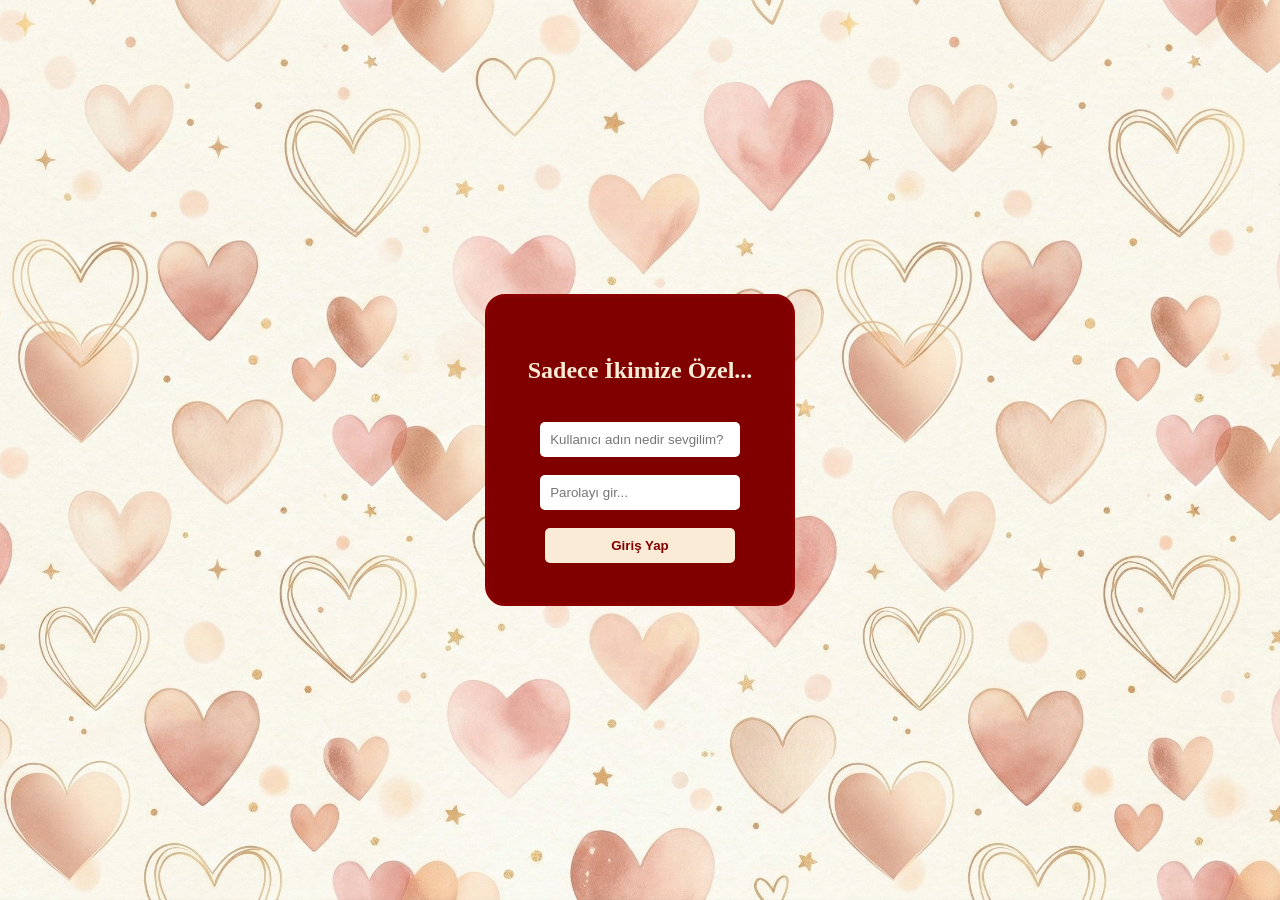
<file: index.html>
<!DOCTYPE html>
<html lang="tr">
<head>
    <meta charset="UTF-8">
    <meta name="viewport" content="width=device-width, initial-scale=1.0">
    <title>Giriş Yap</title>
    <link rel="stylesheet" href="style.css"> </head>
    <link rel="shortcut icon" href="fotograflar/favicon.jpg" type="image/x-icon">
<body style="display: flex; justify-content: center; align-items: center; height: 100vh;">

    <div id="login-ekrani" style="text-align: center; background-color: #800000; padding: 40px; border-radius: 20px; color: #FAEBD7; border: 3px solid darkred;">
    <h2>Sadece İkimize Özel...</h2>
    <br>
    <input type="text" id="kullanici-adi" placeholder="Kullanıcı adın nedir sevgilim?" 
           style="padding: 10px; border-radius: 5px; border: none; width: 80%;"><br><br>
    
    <input type="password" id="parola-input" placeholder="Parolayı gir..." 
           style="padding: 10px; border-radius: 5px; border: none; width: 80%;"><br><br>
    
    <button onclick="kontrolEt()" style="padding: 10px 20px; background-color: #FAEBD7; color: #800000; border: none; border-radius: 5px; cursor: pointer; font-weight: bold; width: 85%;">Giriş Yap</button>
    
    <p id="hata-mesaji" style="color: #FFD700; display: none; margin-top: 15px;">Bilgiler eşleşmiyor... 💔</p>
</div>

    <script>
function kontrolEt() {
    // Inputlardan değerleri alıyoruz
    const kullaniciAdi = document.getElementById('kullanici-adi').value;
    const girilenParola = document.getElementById('parola-input').value;

    // Doğru bilgiler (Burayı kendine göre doldur)
    const dogruKullanici = "Elif Naz Gündoğan"; 
    const dogruKullanici2 = "Ali Cihan"; // Küçük harfli versiyonunu da ekleyelim, böylece büyük/küçük harf farkı olmaz

    const dogruParola = "guggi";

    // Her iki şartın da doğru olup olmadığını kontrol et
    if (kullaniciAdi === dogruKullanici && girilenParola === dogruParola || kullaniciAdi === dogruKullanici2 && girilenParola === dogruParola) {
        // Her şey doğruysa yönlendir
        window.location.href = "ana.html"; 
    } else {
        // Biri bile yanlışsa hatayı göster
        document.getElementById('hata-mesaji').style.display = "block";
        
        // Şık bir dokunuş: Hata alınca inputları temizle
        document.getElementById('kullanici-adi').value = "";
        document.getElementById('parola-input').value = "";
    }
}

// Opsiyonel: "Enter" tuşuna basınca da giriş yapması için
document.addEventListener('keypress', function (e) {
    if (e.key === 'Enter') {
        kontrolEt();
    }
});
</script>
</body>
</html>
</file>
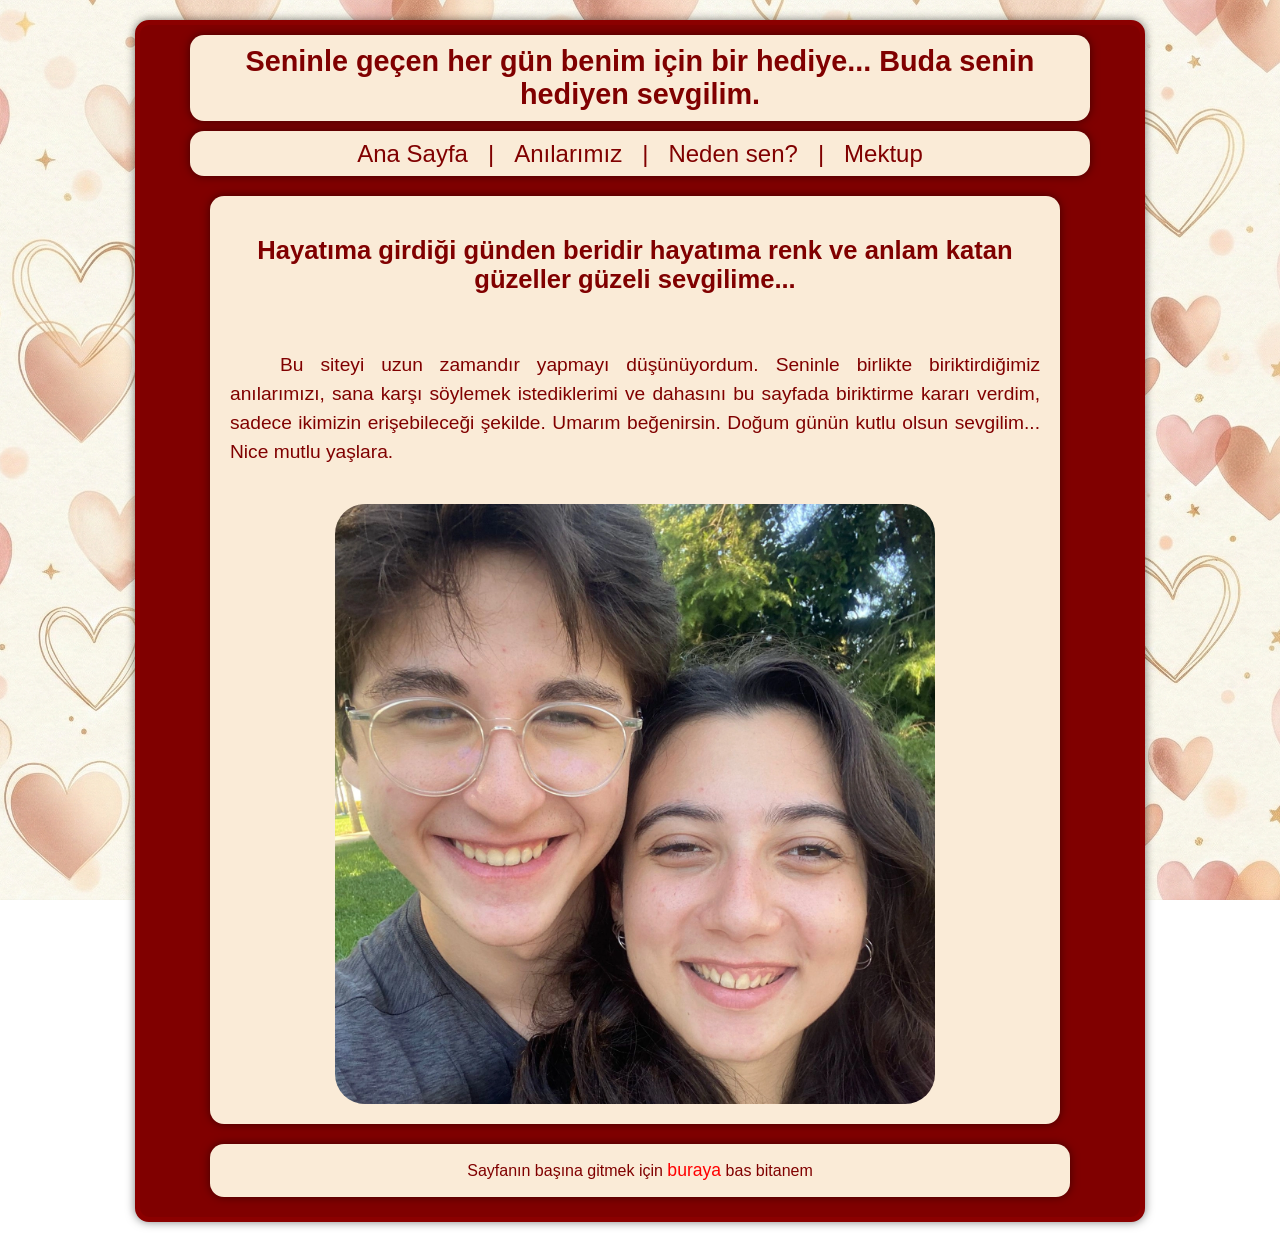
<file: ana.html>
<!DOCTYPE html>
<html lang="en">
    <head>
        <meta charset="UTF-8">
        <meta name="viewport" content="width=device-width, initial-scale=1.0">
        <meta name="description" content="Dünyanın en iyi sevgilisine...">
        <link rel="stylesheet" href="style.css">
        <link rel="shortcut icon" href="fotograflar/favicon.jpg" type="image/x-icon">
        <title>Dünyanın en iyi sevgilisine...</title>
    </head>
    <body id="body">
        <div id="sayfa">
            <header id="header">
                <h1 id="header-h1">Seninle geçen her gün benim için bir hediye... Buda senin hediyen sevgilim. </h1>
            </header>
            
            <nav id="nav">
                <div id="nav-icerik">
                    <a href="ana.html">Ana Sayfa </a>|
                    <a href="anilarimiz.html">Anılarımız </a>|
                    <a href="nedensen.html">Neden sen? </a>|
                    <a href="mektup.html">Mektup</a>
                </div>
            </nav>
            <div class="icerik-alani">

                <article id="article-ana">
                    <h2 id="article-h2">Hayatıma girdiği günden beridir hayatıma renk ve anlam katan güzeller güzeli sevgilime...</h2><br>
                    <p id="article-p" style="text-indent: 50px;">Bu siteyi uzun zamandır yapmayı düşünüyordum. Seninle birlikte biriktirdiğimiz anılarımızı, sana karşı söylemek istediklerimi ve dahasını bu sayfada biriktirme kararı verdim, sadece ikimizin erişebileceği şekilde. Umarım beğenirsin. Doğum günün kutlu olsun sevgilim... Nice mutlu yaşlara.</p>
                    <br>
                    <a href="https://www.youtube.com/watch?v=-IbPXXfSP-w" target="_blank"><img src="fotograflar/normaller/en sevdigimiz fotograf.webp" alt="" style="width: 600px; margin: 0 auto; display: block; border-radius: 30px;"></a>
                </article>
                
                <aside id="aside"></aside>

            </div>

            <footer id="footer">
                <p>Sayfanın başına gitmek için <a href="#body" id="sayfabasi">buraya</a> bas bitanem</p>
            </footer>
        </div>
    </body>
</html>
</file>
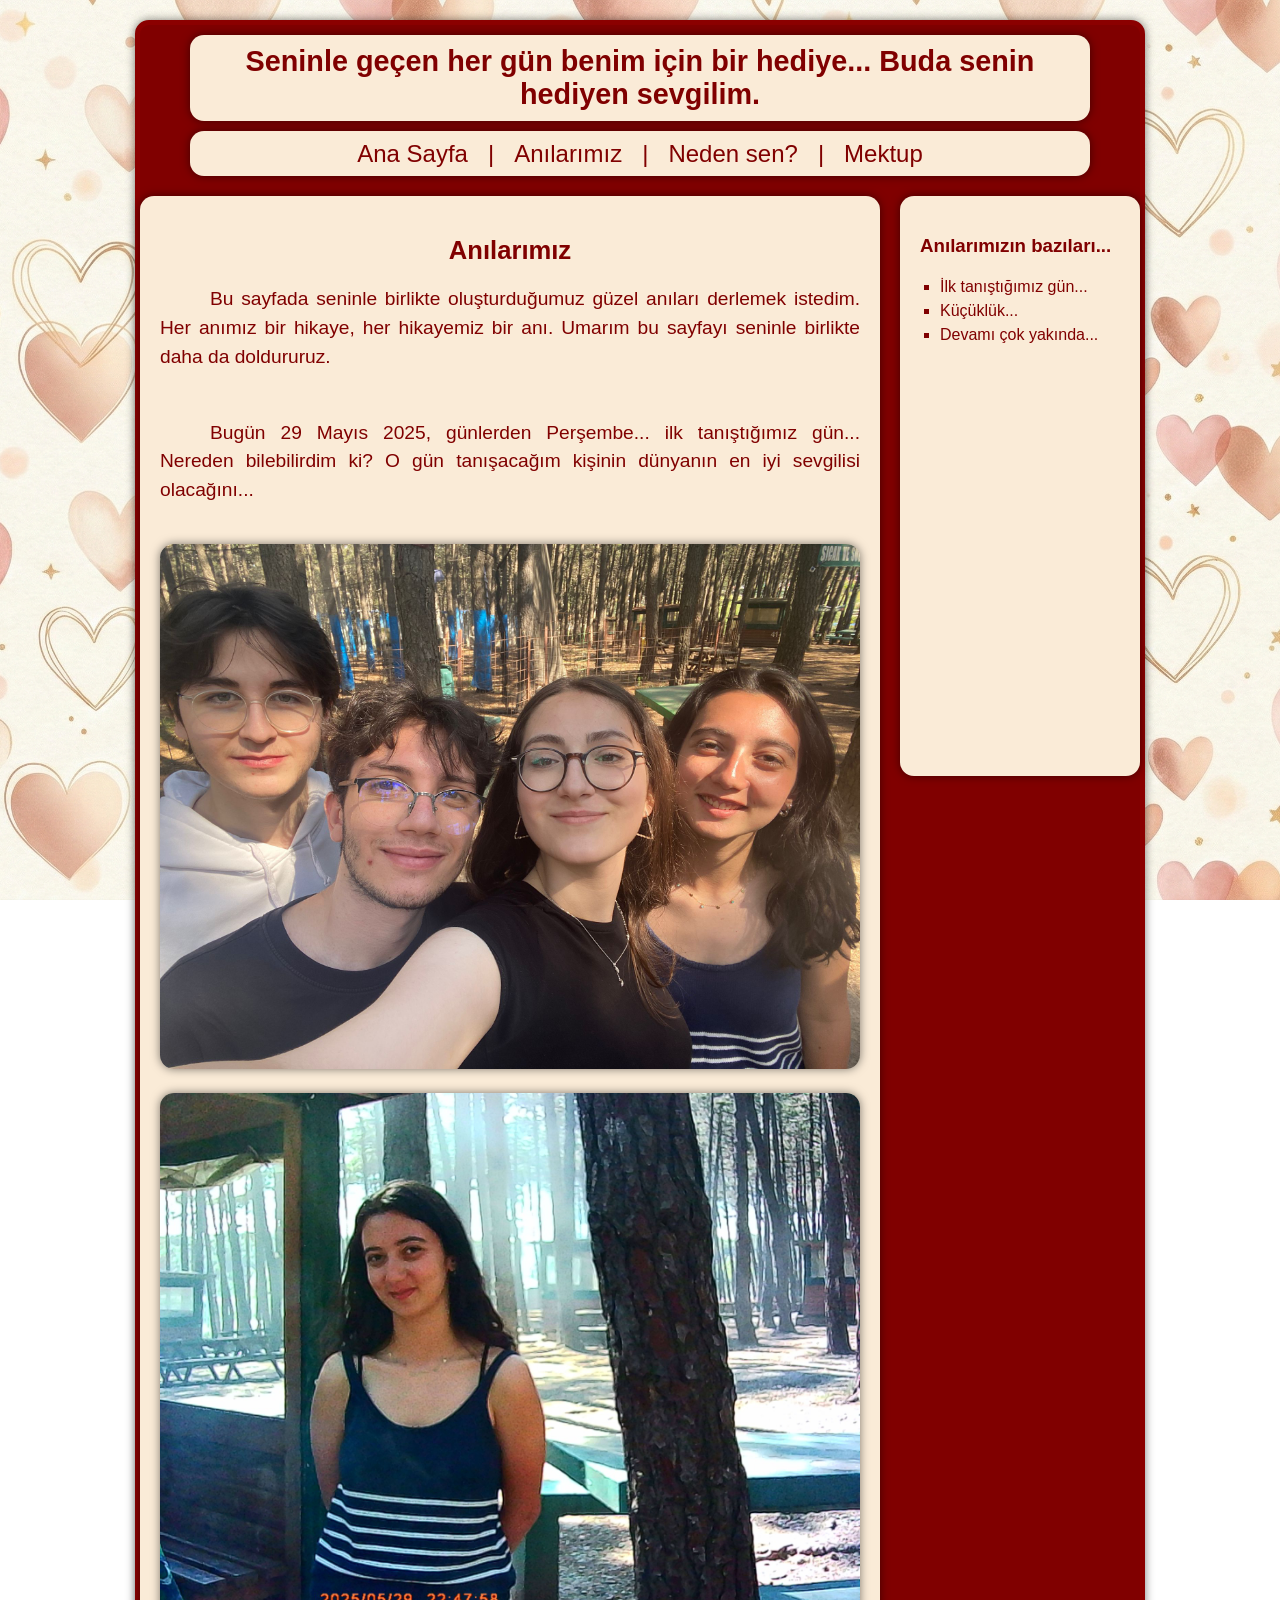
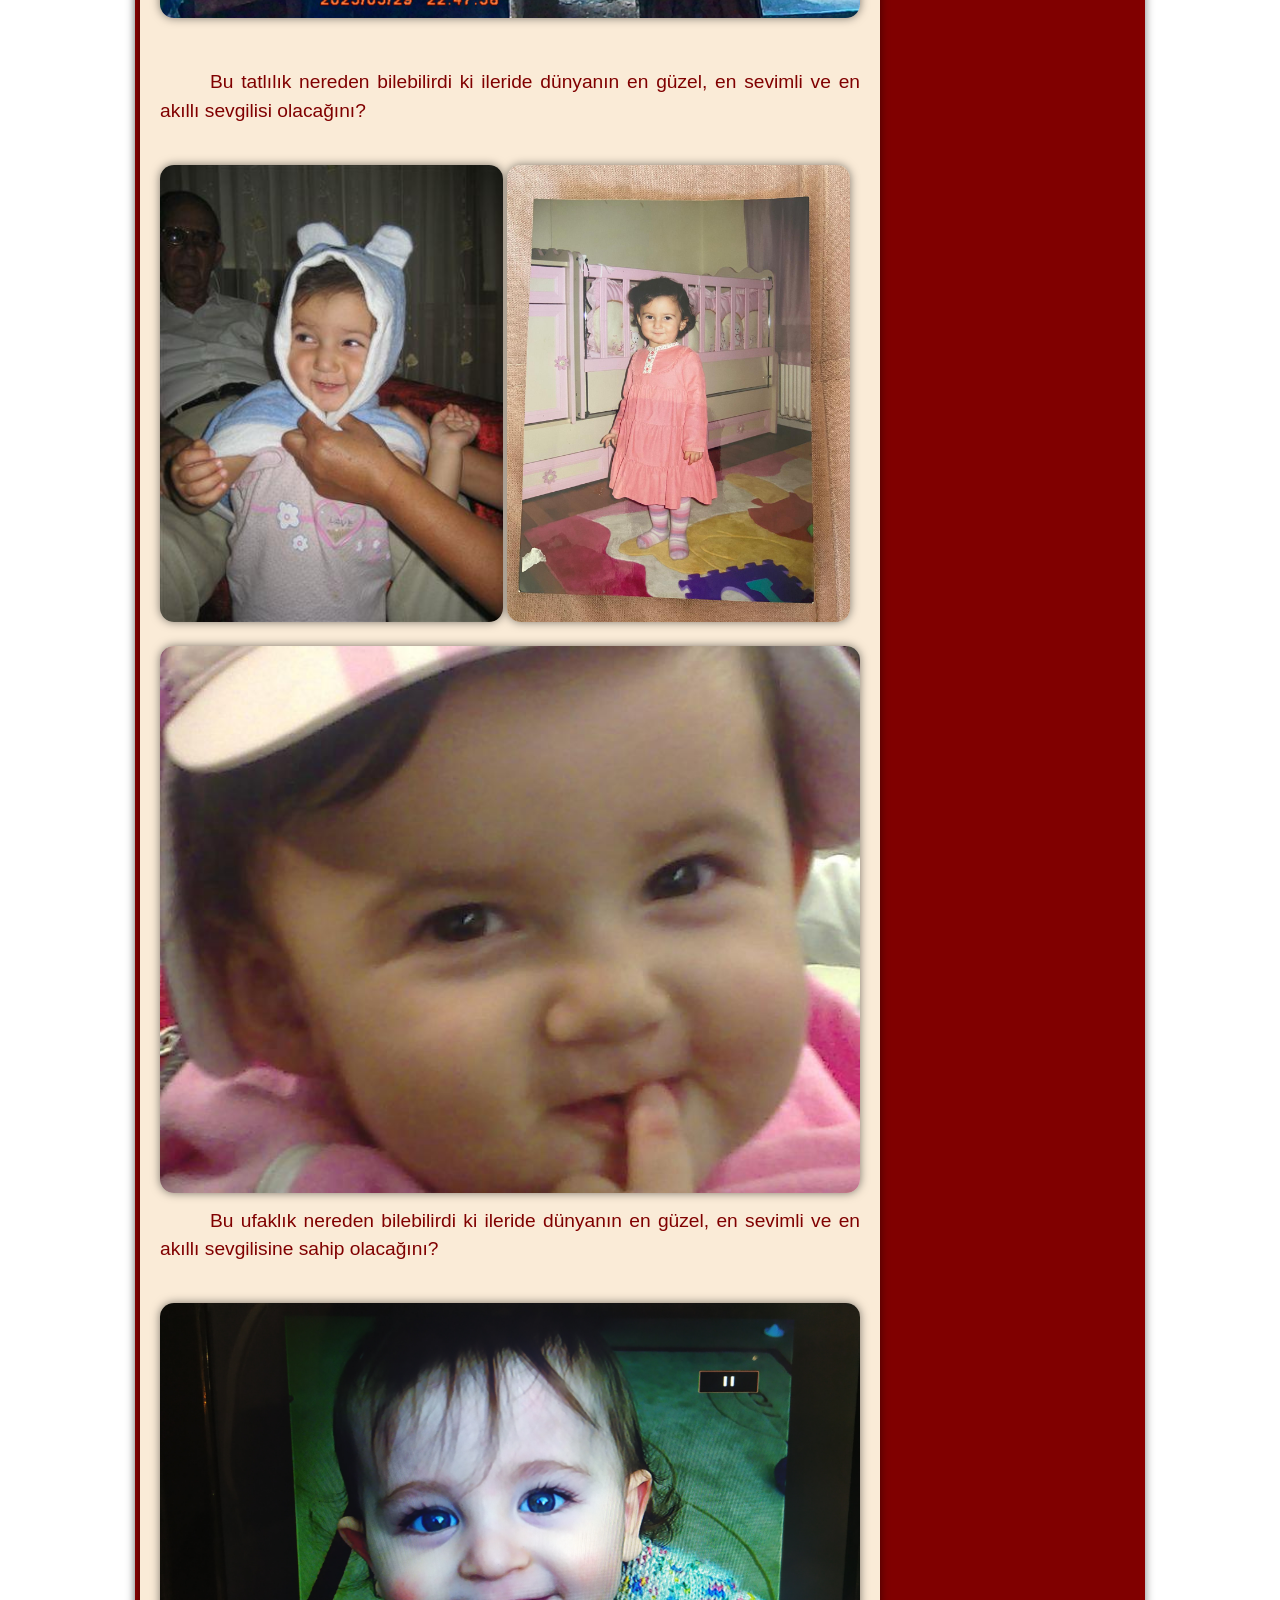
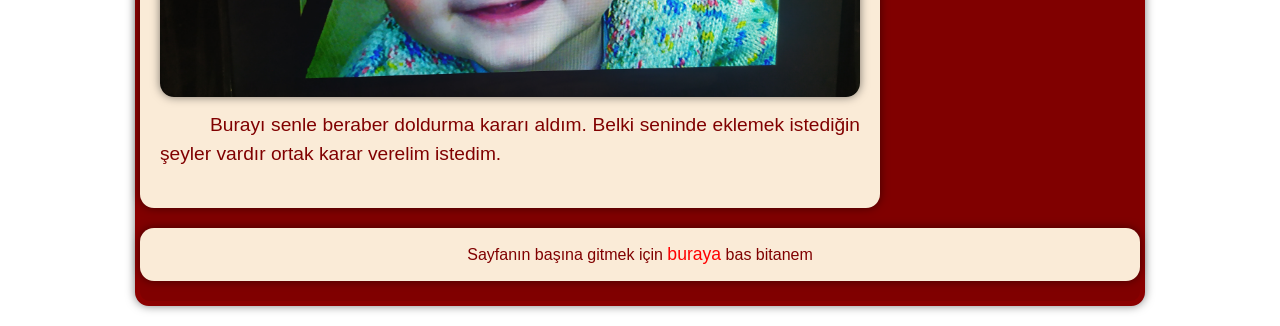
<file: anilarimiz.html>
<!DOCTYPE html>
<html lang="en">
    <head>
        <meta charset="UTF-8">
        <meta name="viewport" content="width=device-width, initial-scale=1.0">
        <meta name="description" content="Dünyanın en iyi sevgilisine...">
        <link rel="stylesheet" href="style.css">
        <title>Dünyanın en iyi sevgilisine...</title>
        <link rel="shortcut icon" href="fotograflar/favicon.jpg" type="image/x-icon">
    </head>
    <body id="body">
        <div id="sayfa">
            <header id="header">
                <h1 id="header-h1">Seninle geçen her gün benim için bir hediye... Buda senin hediyen sevgilim. </h1>
            </header>
            
            <nav id="nav">
                <div id="nav-icerik">
                    <a href="ana.html">Ana Sayfa </a>|
                    <a href="anilarimiz.html">Anılarımız </a>|
                    <a href="nedensen.html">Neden sen? </a>|
                    <a href="mektup.html">Mektup</a>
                </div>
            </nav>

            <article id="article-anilarimiz">
                <h2 id="article-h2">Anılarımız</h2>
                <p id="article-p" style="text-indent: 50px;">Bu sayfada seninle birlikte oluşturduğumuz güzel anıları derlemek istedim. Her anımız bir hikaye, her hikayemiz bir anı. Umarım bu sayfayı seninle birlikte daha da doldururuz. </p>
                <br>
                <p id="p-mangal">Bugün 29 Mayıs 2025, günlerden Perşembe... ilk tanıştığımız gün... Nereden bilebilirdim ki? O gün tanışacağım kişinin dünyanın en iyi sevgilisi olacağını... </p>
                <img src="fotograflar/mangal/IMG-20250529-WA0035.jpg" id="mangal" alt="">
                <img src="fotograflar/mangal/IMG-20250529-WA0052.jpg" id="mangal2" alt=""><br><br><br>
                <p id="p-kucukluk">Bu tatlılık nereden bilebilirdi ki ileride dünyanın en güzel, en sevimli ve en akıllı sevgilisi olacağını? </p>
                <img src="fotograflar//askimin bebekligiii.jpg" class="kucukluk" alt="">
                <img src="fotograflar/askimin bebekligi.jpg" class="kucukluk" alt="">
                <img src="fotograflar/askimin bebekligi 2.jpg" class="" id="askimin-kucukluk" alt="">
                <p id="p-kucukluk2">Bu ufaklık nereden bilebilirdi ki ileride dünyanın en güzel, en sevimli ve en akıllı sevgilisine sahip olacağını? </p>
                <img src="fotograflar/IMG_20221204_204246.jpg" id="kucuklugum" alt="">
                <p id="p-kucukluk">Burayı senle beraber doldurma kararı aldım. Belki seninde eklemek istediğin şeyler vardır ortak karar verelim istedim.</p>
            </article>

            <aside id="aside-anilarimiz">
                <h3 id="aside-h3">Anılarımızın bazıları...</h3>
                <ul id="aside-ul" style="list-style-type: square;">
                    <li><a href="#p-mangal">İlk tanıştığımız gün...</a></li>
                    <li><a href="#p-kucukluk">Küçüklük...</a></li>
                    <li>Devamı çok yakında...</li>
                    
                </ul>
            </aside>

            <footer id="footer-anilarimiz">
                <p>Sayfanın başına gitmek için <a href="#body" id="sayfabasi">buraya</a> bas bitanem</p>
            </footer>
        </div>
    </body>
</html>
</file>
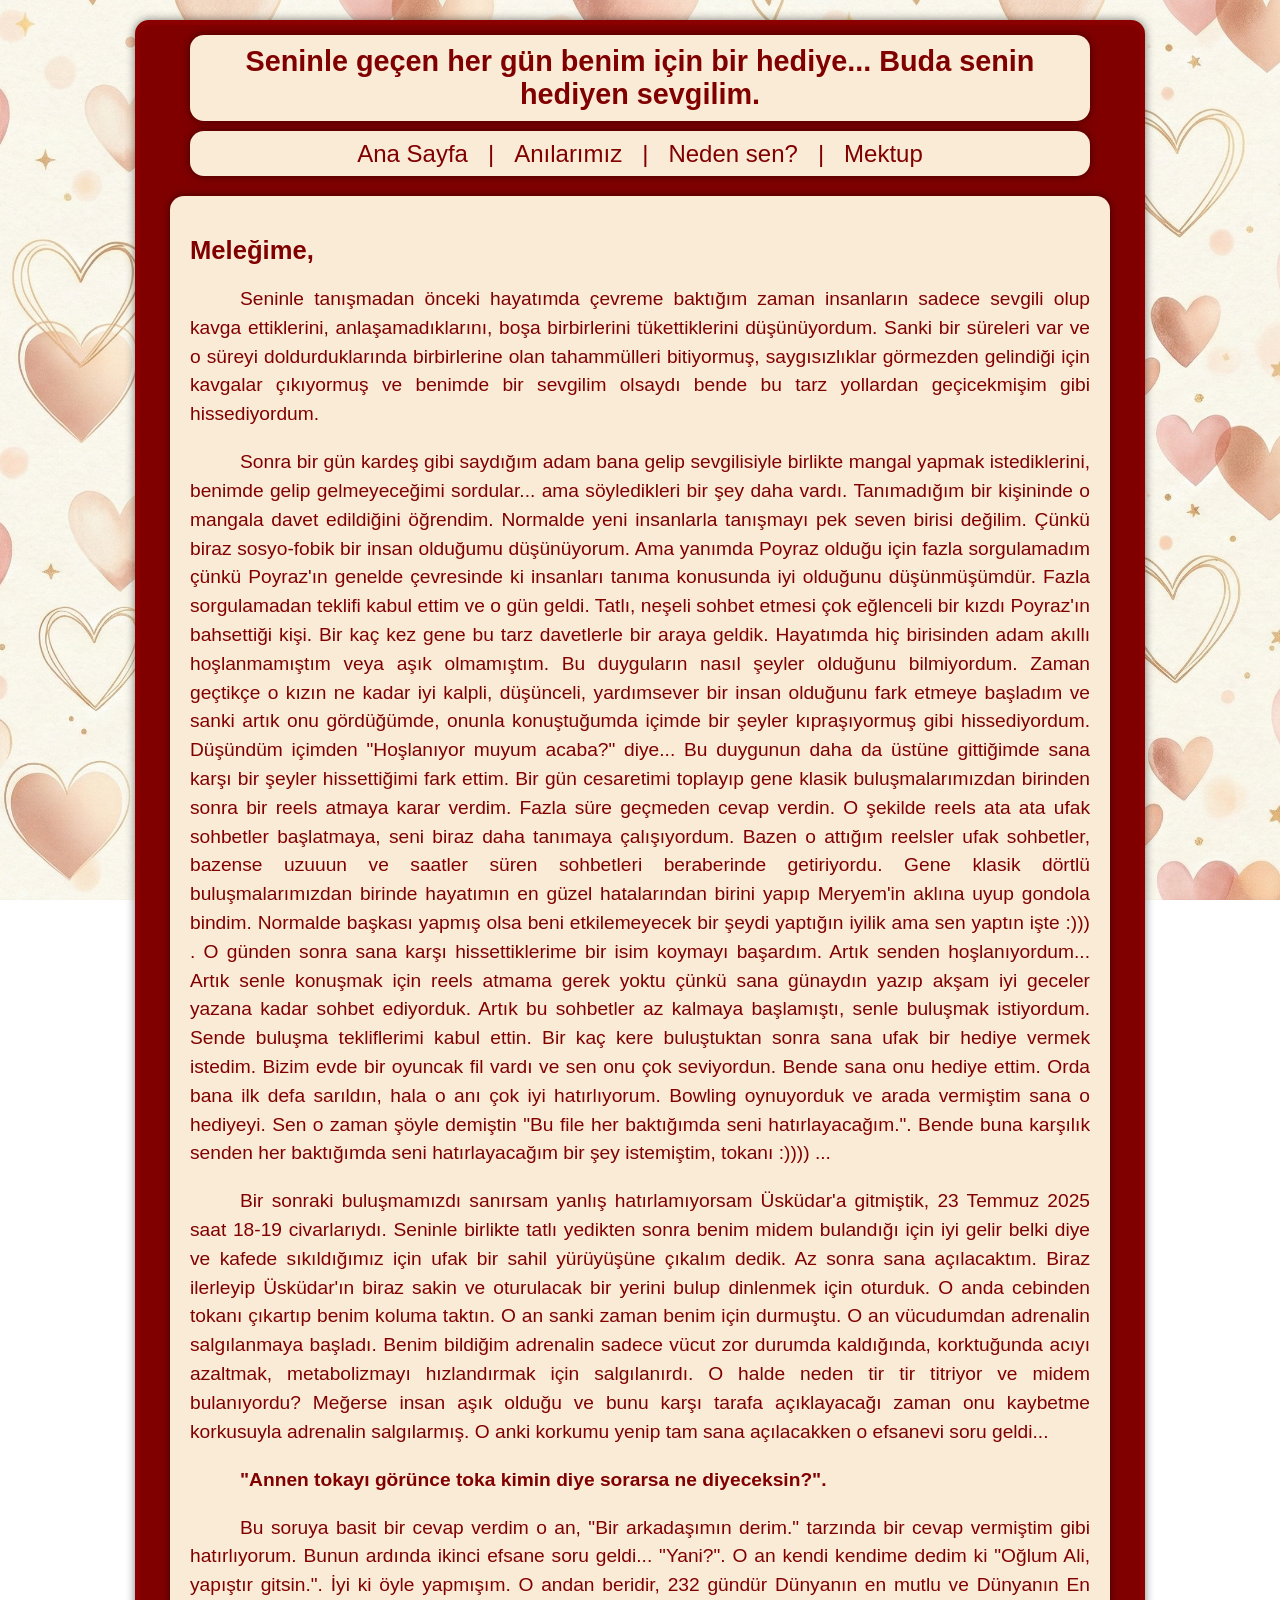
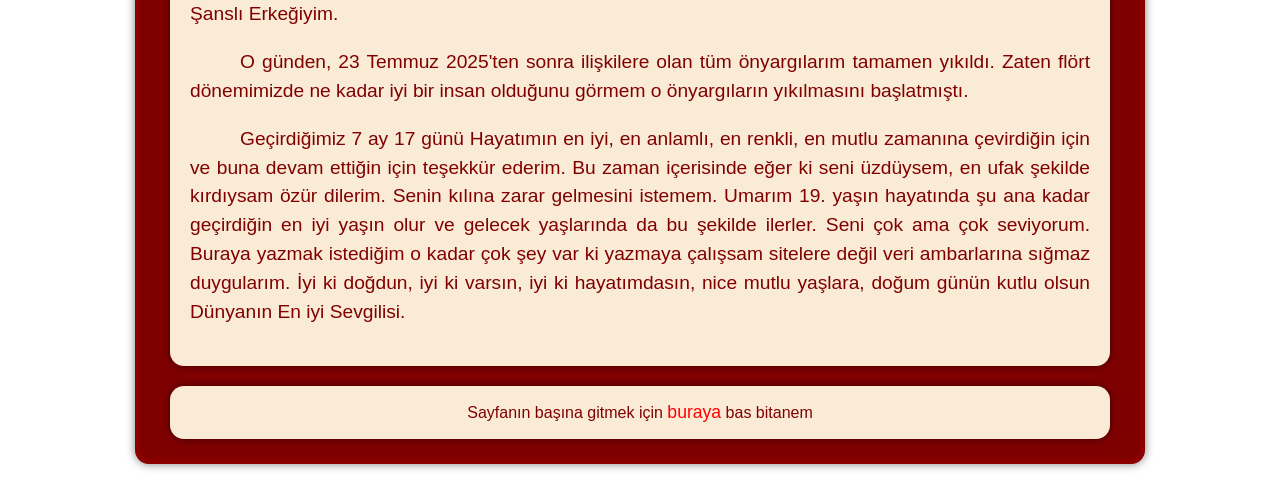
<file: mektup.html>
<!DOCTYPE html>
<html lang="en">
    <head>
        <meta charset="UTF-8">
        <meta name="viewport" content="width=device-width, initial-scale=1.0">
        <meta name="description" content="Dünyanın en iyi sevgilisine...">
        <link rel="stylesheet" href="style.css">
        <title>Dünyanın en iyi sevgilisine...</title>
        <link rel="shortcut icon" href="fotograflar/favicon.jpg" type="image/x-icon">
    </head>
    <body id="body">
        <div id="sayfa">
            <header id="header">
                <h1 id="header-h1">Seninle geçen her gün benim için bir hediye... Buda senin hediyen sevgilim. </h1>
            </header>
            
            <nav id="nav">
                <div id="nav-icerik">
                    <a href="ana.html">Ana Sayfa </a>|
                    <a href="anilarimiz.html">Anılarımız </a>|
                    <a href="nedensen.html">Neden sen? </a>|
                    <a href="mektup.html">Mektup</a>
                </div>
            </nav>

            <article id="article">
                <h2 id="mektup-h2">Meleğime,</h2>

                <p id="mektup">Seninle tanışmadan önceki hayatımda çevreme baktığım zaman insanların sadece sevgili olup kavga ettiklerini, anlaşamadıklarını, boşa birbirlerini tükettiklerini düşünüyordum. Sanki bir süreleri var ve o süreyi doldurduklarında birbirlerine olan tahammülleri bitiyormuş, saygısızlıklar görmezden gelindiği için kavgalar çıkıyormuş ve benimde bir sevgilim olsaydı bende bu tarz yollardan geçicekmişim gibi hissediyordum.</p>

                <p id="mektup">Sonra bir gün kardeş gibi saydığım adam bana gelip sevgilisiyle birlikte mangal yapmak istediklerini, benimde gelip gelmeyeceğimi sordular... ama söyledikleri bir şey daha vardı. Tanımadığım bir kişininde o mangala davet edildiğini öğrendim. Normalde yeni insanlarla tanışmayı pek seven birisi değilim. Çünkü biraz sosyo-fobik bir insan olduğumu düşünüyorum. Ama yanımda Poyraz olduğu için fazla sorgulamadım çünkü Poyraz'ın genelde çevresinde ki insanları tanıma konusunda iyi olduğunu düşünmüşümdür. Fazla sorgulamadan teklifi kabul ettim ve o gün geldi. Tatlı, neşeli sohbet etmesi çok eğlenceli bir kızdı Poyraz'ın bahsettiği kişi. Bir kaç kez gene bu tarz davetlerle bir araya geldik. Hayatımda hiç birisinden adam akıllı hoşlanmamıştım veya aşık olmamıştım. Bu duyguların nasıl şeyler olduğunu bilmiyordum. Zaman geçtikçe o kızın ne kadar iyi kalpli, düşünceli, yardımsever bir insan olduğunu fark etmeye başladım ve sanki artık onu gördüğümde, onunla konuştuğumda içimde bir şeyler kıpraşıyormuş gibi hissediyordum. Düşündüm içimden "Hoşlanıyor muyum acaba?" diye... Bu duygunun daha da üstüne gittiğimde sana karşı bir şeyler hissettiğimi fark ettim. Bir gün cesaretimi toplayıp gene klasik buluşmalarımızdan birinden sonra bir reels atmaya karar verdim. Fazla süre geçmeden cevap verdin. O şekilde reels ata ata ufak sohbetler başlatmaya, seni biraz daha tanımaya çalışıyordum. Bazen o attığım reelsler ufak sohbetler, bazense uzuuun ve saatler süren sohbetleri beraberinde getiriyordu. Gene klasik dörtlü buluşmalarımızdan birinde hayatımın en güzel hatalarından birini yapıp Meryem'in aklına uyup gondola bindim. Normalde başkası yapmış olsa beni etkilemeyecek bir şeydi yaptığın iyilik ama sen yaptın işte :))) . O günden sonra sana karşı hissettiklerime bir isim koymayı başardım. Artık senden hoşlanıyordum... Artık senle konuşmak için reels atmama gerek yoktu çünkü sana günaydın yazıp akşam iyi geceler yazana kadar sohbet ediyorduk. Artık bu sohbetler az kalmaya başlamıştı, senle buluşmak istiyordum. Sende buluşma tekliflerimi kabul ettin. Bir kaç kere buluştuktan sonra sana ufak bir hediye vermek istedim. Bizim evde bir oyuncak fil vardı ve sen onu çok seviyordun. Bende sana onu hediye ettim. Orda bana ilk defa sarıldın, hala o anı çok iyi hatırlıyorum. Bowling oynuyorduk ve arada vermiştim sana o hediyeyi. Sen o zaman şöyle demiştin "Bu file her baktığımda seni hatırlayacağım.". Bende buna karşılık senden her baktığımda seni hatırlayacağım bir şey istemiştim, tokanı :)))) ...</p>

                <p id="mektup">Bir sonraki buluşmamızdı sanırsam yanlış hatırlamıyorsam Üsküdar'a gitmiştik, 23 Temmuz 2025 saat 18-19 civarlarıydı. Seninle birlikte tatlı yedikten sonra benim midem bulandığı için iyi gelir belki diye ve kafede sıkıldığımız için ufak bir sahil yürüyüşüne çıkalım dedik. Az sonra sana açılacaktım. Biraz ilerleyip Üsküdar'ın biraz sakin ve oturulacak bir yerini bulup dinlenmek için oturduk. O anda cebinden tokanı çıkartıp benim koluma taktın. O an sanki zaman benim için durmuştu. O an vücudumdan adrenalin salgılanmaya başladı. Benim bildiğim adrenalin sadece vücut zor durumda kaldığında, korktuğunda acıyı azaltmak, metabolizmayı hızlandırmak için salgılanırdı. O halde neden tir tir titriyor ve midem bulanıyordu? Meğerse insan aşık olduğu ve bunu karşı tarafa açıklayacağı zaman onu kaybetme korkusuyla adrenalin salgılarmış. O anki korkumu yenip tam sana açılacakken o efsanevi soru geldi...</p>

                <p id="mektup"><b>"Annen tokayı görünce toka kimin diye sorarsa ne diyeceksin?".</b></p>

                <p id="mektup">Bu soruya basit bir cevap verdim o an, "Bir arkadaşımın derim." tarzında bir cevap vermiştim gibi hatırlıyorum. Bunun ardında ikinci efsane soru geldi... "Yani?". O an kendi kendime dedim ki "Oğlum Ali, yapıştır gitsin.". İyi ki öyle yapmışım. O andan beridir, 232 gündür Dünyanın en mutlu ve Dünyanın En Şanslı Erkeğiyim.</p>
                
                <p id="mektup">O günden, 23 Temmuz 2025'ten sonra ilişkilere olan tüm önyargılarım tamamen yıkıldı. Zaten flört dönemimizde ne kadar iyi bir insan olduğunu görmem o önyargıların yıkılmasını başlatmıştı.</p>

                <p id="mektup">Geçirdiğimiz 7 ay 17 günü Hayatımın en iyi, en anlamlı, en renkli, en mutlu zamanına çevirdiğin için ve buna devam ettiğin için teşekkür ederim. Bu zaman içerisinde eğer ki seni üzdüysem, en ufak şekilde kırdıysam özür dilerim. Senin kılına zarar gelmesini istemem. Umarım 19. yaşın hayatında şu ana kadar geçirdiğin en iyi yaşın olur ve gelecek yaşlarında da bu şekilde ilerler. Seni çok ama çok seviyorum. Buraya yazmak istediğim o kadar çok şey var ki yazmaya çalışsam sitelere değil veri ambarlarına sığmaz duygularım. İyi ki doğdun, iyi ki varsın, iyi ki hayatımdasın, nice mutlu yaşlara, doğum günün kutlu olsun Dünyanın En iyi Sevgilisi.</p>
            </article>

            <aside id="aside"></aside>

            <footer id="footer-mektup">
                <p>Sayfanın başına gitmek için <a href="#body" id="sayfabasi">buraya</a> bas bitanem</p>
            </footer>
        </div>
    </body>
</html>
</file>
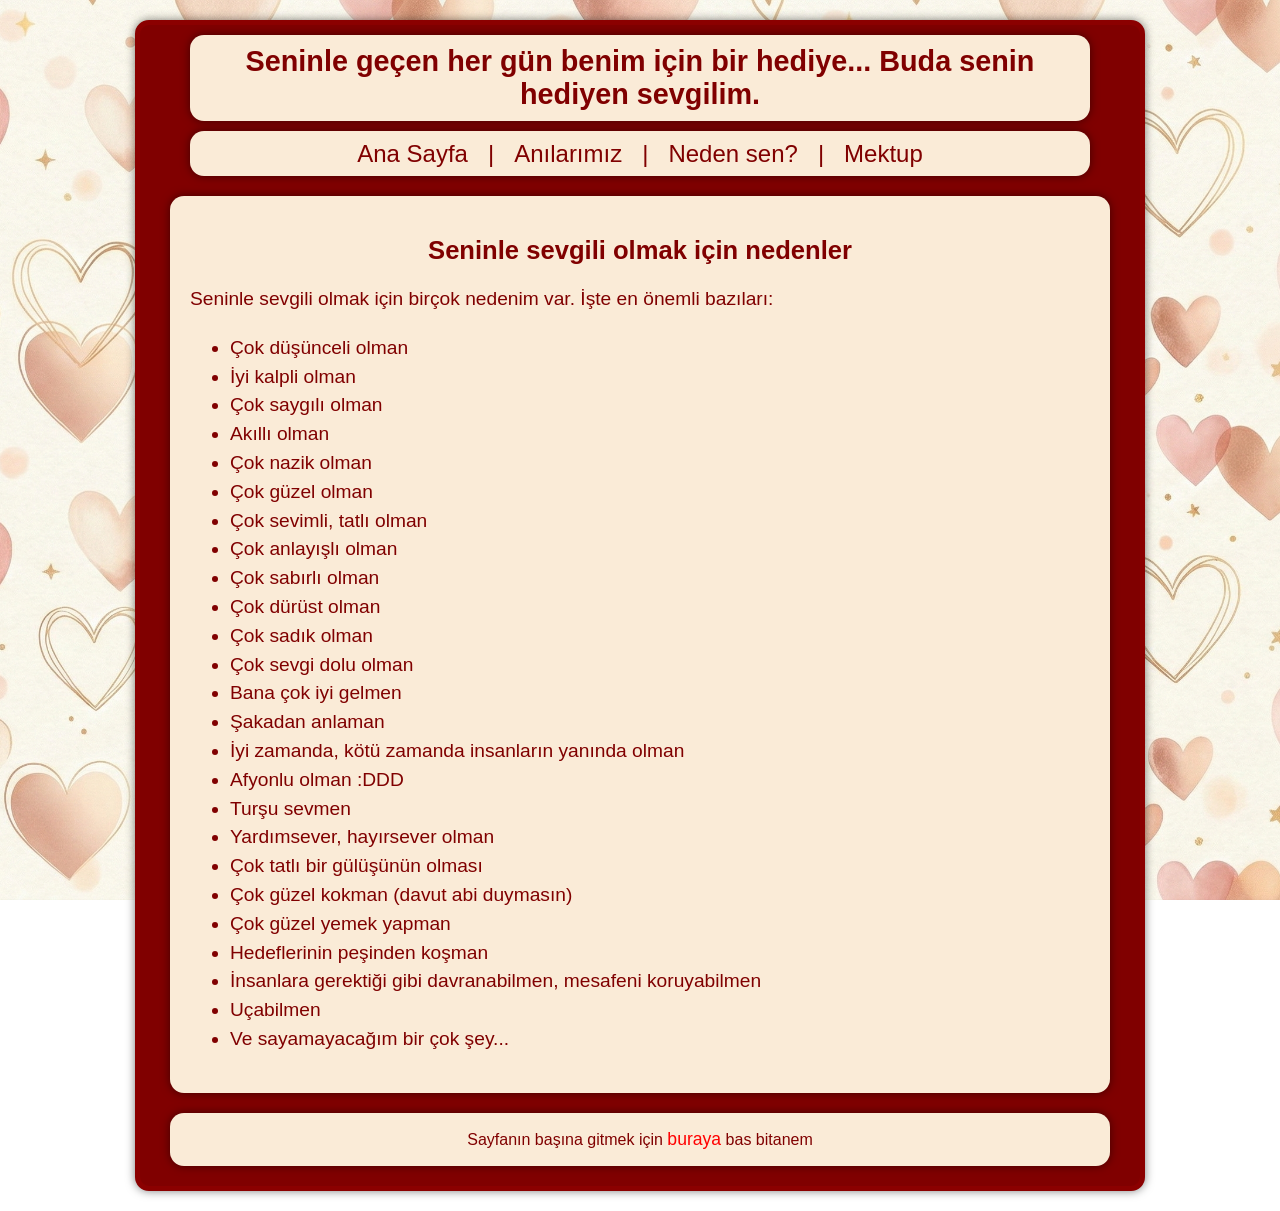
<file: nedensen.html>
<!DOCTYPE html>
<html lang="en">
    <head>
        <meta charset="UTF-8">
        <meta name="viewport" content="width=device-width, initial-scale=1.0">
        <meta name="description" content="Dünyanın en iyi sevgilisine...">
        <link rel="stylesheet" href="style.css">
        <title>Dünyanın en iyi sevgilisine...</title>
        <link rel="shortcut icon" href="fotograflar/favicon.jpg" type="image/x-icon">
    </head>
    <body id="body">
        <div id="sayfa">
            <header id="header">
                <h1 id="header-h1">Seninle geçen her gün benim için bir hediye... Buda senin hediyen sevgilim. </h1>
            </header>
            
            <nav id="nav">
                <div id="nav-icerik">
                    <a href="ana.html">Ana Sayfa </a>|
                    <a href="anilarimiz.html">Anılarımız </a>|
                    <a href="nedensen.html">Neden sen? </a>|
                    <a href="mektup.html">Mektup</a>
                </div>
            </nav>

            <article id="article-nedensen">
                <h2 id="article-h2">Seninle sevgili olmak için nedenler</h2>
                <p id="article-p2">Seninle sevgili olmak için birçok nedenim var. İşte en önemli bazıları:</p>
                <ul id="nedensen-list">
                    <li>Çok düşünceli olman</li>
                    <li>İyi kalpli olman</li>
                    <li>Çok saygılı olman</li>
                    <li>Akıllı olman</li>
                    <li>Çok nazik olman</li>
                    <li>Çok güzel olman</li>
                    <li>Çok sevimli, tatlı olman</li>
                    <li>Çok anlayışlı olman</li>
                    <li>Çok sabırlı olman</li>
                    <li>Çok dürüst olman</li>
                    <li>Çok sadık olman</li>
                    <li>Çok sevgi dolu olman</li>
                    <li>Bana çok iyi gelmen</li>
                    <li>Şakadan anlaman</li>
                    <li>İyi zamanda, kötü zamanda insanların yanında olman</li>
                    <li>Afyonlu olman :DDD</li>
                    <li>Turşu sevmen</li>
                    <li>Yardımsever, hayırsever olman</li>
                    <li>Çok tatlı bir gülüşünün olması</li>
                    <li>Çok güzel kokman (davut abi duymasın)</li>
                    <li>Çok güzel yemek yapman</li>
                    <li>Hedeflerinin peşinden koşman</li>
                    <li>İnsanlara gerektiği gibi davranabilmen, mesafeni koruyabilmen</li>
                    <li>Uçabilmen</li>
                    <li>Ve sayamayacağım bir çok şey...</li>
                </ul>
                
            </article>

            <aside id="aside"></aside>

            <footer id="footer-nedensen">
                <p>Sayfanın başına gitmek için <a href="#body" id="sayfabasi">buraya</a> bas bitanem</p>
            </footer>
        </div>
    </body>
</html>
</file>
<file: style.css>
a:link, a:visited {
    color: #800000;
    text-decoration: none;
}
a:hover {
    color: #FF0000;
    text-decoration: underline;
}
body {
    margin: 0;
    padding: 0;
    background-image: url('fotograflar/Gemini_Generated_Image_xent1nxent1nxent.png');
    background-attachment: fixed; /* Arka plan sabit kalsın */
    background-size: cover; /* Resmi ekrana yay */
    background-position: center;
    min-height: 100vh;
    display: flex;
    flex-direction: column; /* İçerikleri alt alta diz */
    align-items: center;
}
#sayfa {
    width: 95%; /* Mobilde geniş başlasın */
    max-width: 1000px; /* Bilgisayarda çok yayılmasın */
    min-height: 90vh;
    border-radius: 14px;
    margin: 20px auto;
    background-color: #800000;
    box-shadow: 0 0 10px rgba(0, 0, 0, 0.5);
    border: 5px solid darkred;
     
}
#header{
    width: 90%;
    min-height: 7vh;
    border-radius: 14px;
    margin: 0 auto;
    background-color:#FAEBD7;
    box-shadow: 0 0 10px rgba(0, 0, 0, 0.5);
    position: relative;
    top: 10px;
}
#header-h1{
    text-align: center;
    color: #800000;
    font-family: 'Arial', sans-serif;
    font-size: 1.8em;
    margin: 0;
    padding: 10px 0;
}
#nav{
    width: 90%;
    min-height: 5vh;
    border-radius: 14px;
    margin: 20px auto;
    background-color:#FAEBD7;
    box-shadow: 0 0 10px rgba(0, 0, 0, 0.5);
    display: flex;
    justify-content: center;
    align-items: center;
}
#nav-icerik{
    display: flex;
    gap: 20px;
    text-align: center;
    color: #800000;
    font-family: 'Arial', sans-serif;
    font-size: 1.5em;
    justify-content: center;
    flex-wrap: wrap;
}
.icerik-alani {
    display: flex;
    flex-wrap: wrap; /* Sığmazsa alt satıra geç */
    gap: 20px;
    width: 90%;
    margin: 0 auto;
}
#article{
    width: 90%;
    min-height: 60vh;
    border-radius: 14px;
    margin: 0 auto auto auto;
    background-color:#FAEBD7;
    box-shadow: 0 0 10px rgba(0, 0, 0, 0.5);
    padding: 20px;
    
    
}
#article-ana{
    width: 90%;
    min-height: 60vh;
    border-radius: 14px;
    margin: 0 auto auto 20px;
    background-color:#FAEBD7;
    box-shadow: 0 0 10px rgba(0, 0, 0, 0.5);
    padding: 20px;
    
    
}
#article-h2{
    text-align: center;
    color: #800000;
    font-family: 'Arial', sans-serif;
    font-size: 1.6em;
    margin: 20px 0;
}
#article-p{
    text-align: justify;
    color: #800000;
    font-family: 'Arial', sans-serif;
    font-size: 1.2em;
    line-height: 1.5;
}
#article-anilarimiz{
    width: 70%;
    min-height: 60vh;
    border-radius: 14px;
    margin: 0 auto 20px auto;
    background-color:#FAEBD7;
    box-shadow: 0 0 10px rgba(0, 0, 0, 0.5);
    padding: 20px;
    float: left;
}
#article-nedensen{
    width: 90%;
    min-height: 60vh;
    border-radius: 14px;
    margin: 0 auto 20px auto;
    background-color:#FAEBD7;
    box-shadow: 0 0 10px rgba(0, 0, 0, 0.5);
    padding: 20px;
    color: #800000;
    font-family: 'Arial', sans-serif;
}
#article-p2{
    text-align: justify;
    color: #800000;
    font-family: 'Arial', sans-serif;
    font-size: 1.2em;
    line-height: 1.5;
    
}
#nedensen-list{
    color: #800000;
    font-family: 'Arial', sans-serif;
    font-size: 1.2em;
    line-height: 1.5;
    margin-top: 20px;
}
#aside-anilarimiz{
    width: 20%;
    min-height: 60vh;
    border-radius: 14px;
    background-color:#FAEBD7;
    box-shadow: 0 0 10px rgba(0, 0, 0, 0.5);
    padding: 20px;
    float: right;
    font-family: 'Arial', sans-serif;
    color: #800000;
    position: sticky;
    top: 0px;
    margin: 0 auto 20px 0;
}
#aside-ul{
    list-style-type: square;
    padding-left: 20px;
    font-family: Arial, Helvetica, sans-serif;
    line-height: 1.5;
}
#mangal{
    width: 100%;
    border-radius: 14px;
    margin-top: 20px;
    box-shadow: 0 0 10px rgba(0, 0, 0, 0.5);
}
#mangal2{
    width: 100%;
    border-radius: 14px;
    margin-top: 20px;
    box-shadow: 0 0 10px rgba(0, 0, 0, 0.5);
}
#p-mangal{
    text-align: justify;
    color: #800000;
    font-family: 'Arial', sans-serif;
    font-size: 1.2em;
    margin-top: 10px;
    text-indent: 50px;
    line-height: 1.5;
}
#p-kucukluk{
    text-align: justify;
    color: #800000;
    font-family: 'Arial', sans-serif;
    font-size: 1.2em;
    margin-top: 10px;
    text-indent: 50px;
    line-height: 1.5;
}
#p-kucukluk2{
    text-align: justify;
    color: #800000;
    font-family: 'Arial', sans-serif;
    font-size: 1.2em;
    margin-top: 10px;
    text-indent: 50px;
    line-height: 1.5;
}
.kucukluk{
    width: 49%;
    border-radius: 14px;
    margin-top: 20px;
    box-shadow: 0 0 10px rgba(0, 0, 0, 0.5);
}
#askimin-kucukluk{
    width: 100%;
    border-radius: 14px;
    margin-top: 20px;
    box-shadow: 0 0 10px rgba(0, 0, 0, 0.5);
}
#kucuklugum{
    width: 100%;
    border-radius: 14px;
    margin-top: 20px;
    box-shadow: 0 0 10px rgba(0, 0, 0, 0.5);
}
#mektup{
    text-align: justify;
    color: #800000;
    font-family: 'Arial', sans-serif;
    font-size: 1.2em;
    margin-top: 10px;
    text-indent: 50px;
    line-height: 1.5;
}
#mektup-h2{
    color: #800000;
    font-family: 'Arial', sans-serif;
    font-size: 1.6em;
    margin: 20px 0;
}
#footer{
    width: 86%;
    min-height: 5vh;
    border-radius: 14px;
    margin: 20px auto;
    background-color:#FAEBD7;
    box-shadow: 0 0 10px rgba(0, 0, 0, 0.5);
    display: flex;
    justify-content: center;
    align-items: center;
    font-family: Arial, Helvetica, sans-serif;
    color: #800000;
}
#footer-anilarimiz{
    width: 100%;
    min-height: 5vh;
    border-radius: 14px;
    margin: 20px auto;
    background-color:#FAEBD7;
    box-shadow: 0 0 10px rgba(0, 0, 0, 0.5);
    display: flex;
    justify-content: center;
    align-items: center;
    font-family: Arial, Helvetica, sans-serif;
    color: #800000;
}
#footer-nedensen{
    width: 94%;
    min-height: 5vh;
    border-radius: 14px;
    margin: 20px auto;
    background-color:#FAEBD7;
    box-shadow: 0 0 10px rgba(0, 0, 0, 0.5);
    display: flex;
    justify-content: center;
    align-items: center;
    font-family: Arial, Helvetica, sans-serif;
    color: #800000;
}
#footer-mektup{
    width: 94%;
    min-height: 5vh;
    border-radius: 14px;
    margin: 20px auto;
    background-color:#FAEBD7;
    box-shadow: 0 0 10px rgba(0, 0, 0, 0.5);
    display: flex;
    justify-content: center;
    align-items: center;
    font-family: Arial, Helvetica, sans-serif;
    color: #800000;
}
#sayfabasi{
    color: red;
    font-family: Arial, Helvetica, sans-serif;
    font-size: 1.1em;
}
</file>
